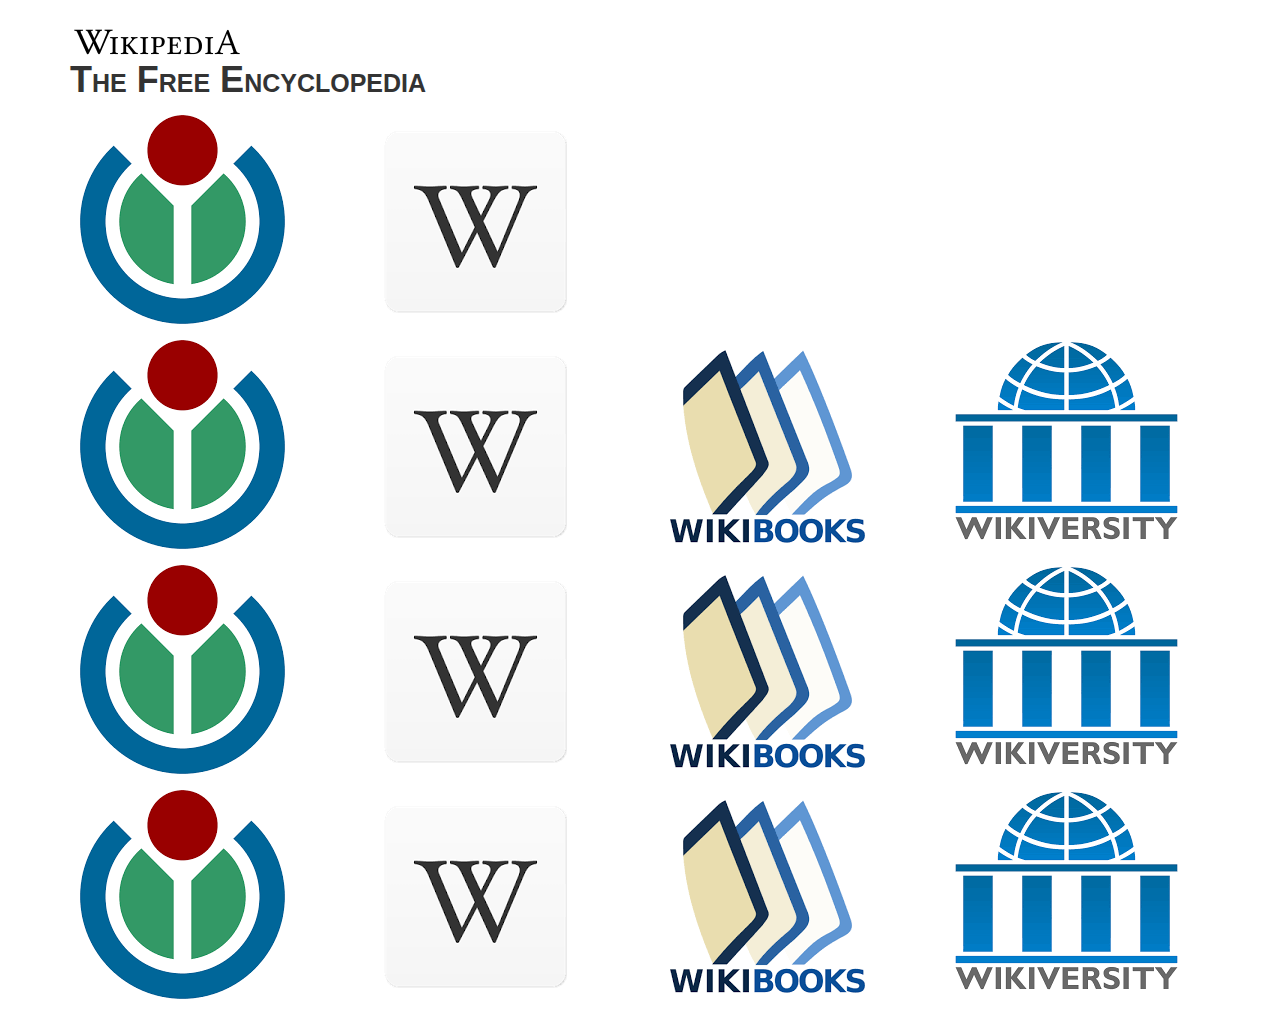
<file: index.html>
<!DOCTYPE html>
<head>
<title>Fakipedia</title>
<link rel="stylesheet" href="https://maxcdn.bootstrapcdn.com/bootstrap/3.3.7/css/bootstrap.min.css" integrity="sha384-BVYiiSIFeK1dGmJRAkycuHAHRg32OmUcww7on3RYdg4Va+PmSTsz/K68vbdEjh4u" crossorigin="anonymous">
<link href="css/style.css">

</head>
<body>
  <div class="container">
    <h1 class="central-textlogo" style="font-variant: small-caps" alt="WikipediA" title="Wikipedia">
<img src="images/Wikipedia_wordmark.png"><br>
<strong>The Free Encyclopedia</strong>
</h1></div>
<div class="container">
   <div class="row">
      <div class="col-lg-3"><img src="2.png"></div>
      <div class="col-lg-3"><img src="3.png"></div>
      <!-- <div class="col-lg-3"><img src="4.png"></div>
      <div class="col-lg-3"><img src="5.png"></div> -->
    </div>
    <div class="row">
      <div class="col-lg-3"><img src="2.png"></div>
      <div class="col-lg-3"><img src="3.png"></div>
      <div class="col-lg-3"><img src="4.png"></div>
      <div class="col-lg-3"><img src="5.png"></div>
    </div>
    <div class="row">
      <div class="col-lg-3"><img src="2.png"></div>
      <div class="col-lg-3"><img src="3.png"></div>
      <div class="col-lg-3"><img src="4.png"></div>
      <div class="col-lg-3"><img src="5.png"></div>
   </div>
   <div class="row">
     <div class="col-lg-3"><img src="2.png"></div>
     <div class="col-lg-3"><img src="3.png"></div>
     <div class="col-lg-3"><img src="4.png"></div>
     <div class="col-lg-3"><img src="5.png"></div>
   </div>
  </div>
</body>
</html>
</file>
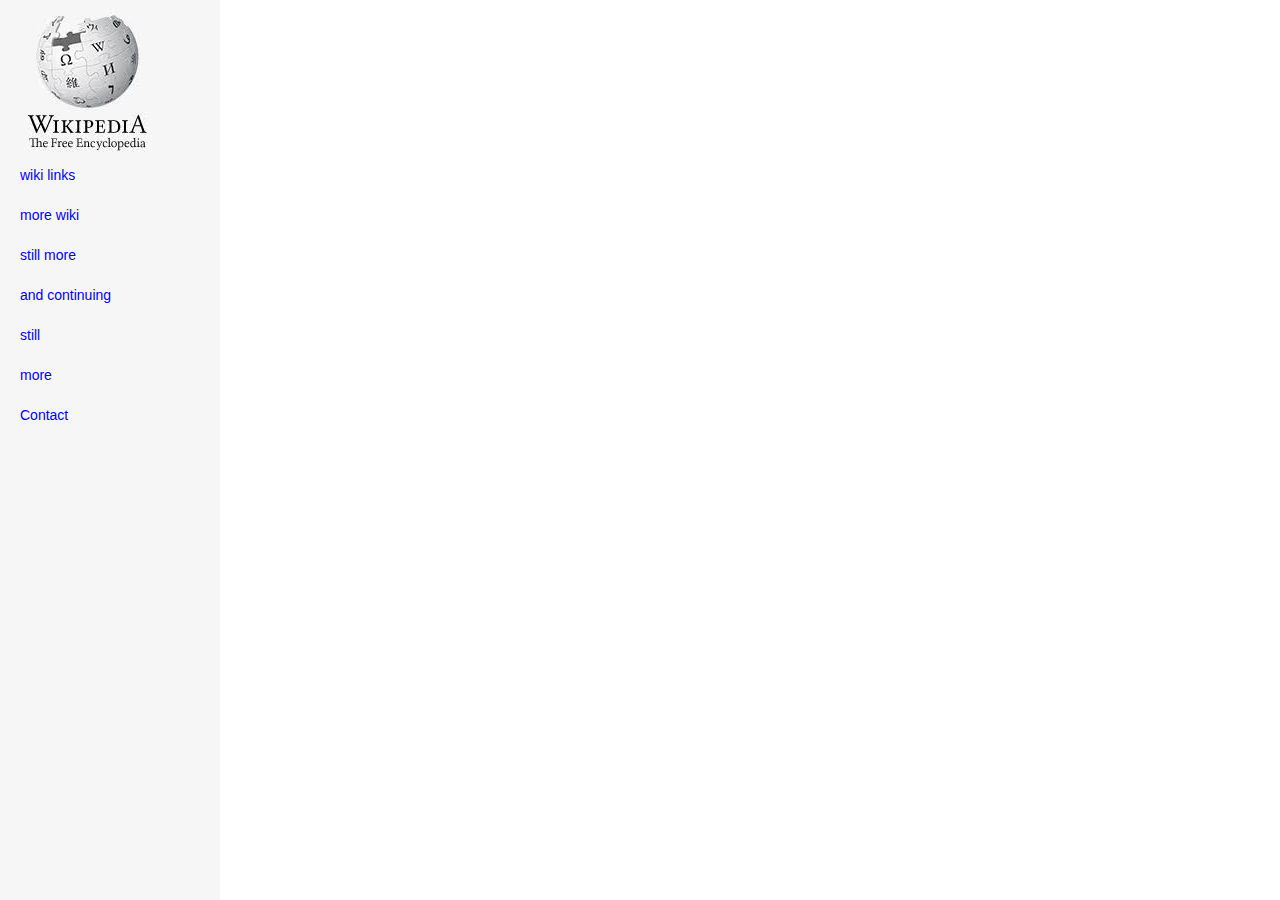
<file: fakipage.html>
<!DOCTYPE html>
<html lang="en">
<head>
<!-- this is our dropdown, hidden -->
    <meta charset="utf-8">
    <meta http-equiv="X-UA-Compatible" content="IE=edge">
    <meta name="viewport" content="width=device-width, shrink-to-fit=no, initial-scale=1">
    <meta name="description" content="">
    <meta name="author" content="">


    <link href="css/bootstrap.min.css" rel="stylesheet">

    <!-- Custom CSS -->
    <link href="css/simple-sidebar.css" rel="stylesheet">


</head>

<body>

    <div id="wrapper" class="toggled">

        <!-- Sidebar -->
        <div id="sidebar-wrapper">
            <ul class="sidebar-nav">
                <li class="sidebar-brand">
                    <a href="#">

                      <img src="images/wikiglobe.jpg">

                    </a>
                </li>
                <li>
                    <a href="#">wiki links</a>
                </li>
                <li>
                    <a href="#">more wiki</a>
                </li>
                <li>
                    <a href="#">still more</a>
                </li>
                <li>
                    <a href="#">and continuing</a>
                </li>
                <li>
                    <a href="#">still</a>
                </li>
                <li>
                    <a href="#">more</a>
                </li>
                <li>
                    <a href="#">Contact</a>
                </li>
            </ul>
        </div>
        <!-- /#sidebar-wrapper -->

        <!-- Page Content -->
        <div id="page-content-wrapper">
            <div class="container-fluid">
                <div class="row">
                    <div class="col-lg-12">
                    </div>
                </div>
            </div>
        </div>

    </div>

</body>

</html>
</file>
<file: css/style.css>
.central-textlogo{
  text-align: center;
}

.tinylogos{
  size: 15vw;
}
</file>
<file: css/simple-sidebar.css>
/*!
 * Start Bootstrap - Simple Sidebar (http://startbootstrap.com/)
 * Copyright 2013-2016 Start Bootstrap
 * Licensed under MIT (https://github.com/BlackrockDigital/startbootstrap/blob/gh-pages/LICENSE)
 */

 body {
    overflow-x: hidden;
 }

#wrapper.toggled {
    padding-left: 250px;
}
/*this is where we change sidebar appearance */
#sidebar-wrapper {
    z-index: 1000;
    position: fixed;
    left: 250px;
    width: 200;
    height: 100%;
    margin-left: -250px;
    overflow-y: auto;
    background: #F6F6F6;
    -webkit-transition: all 0.5s ease;
    -moz-transition: all 0.5s ease;
    -o-transition: all 0.5s ease;
    transition: all 0.5s ease;
}

#wrapper.toggled #sidebar-wrapper {
    width: 220px;
}

/* Sidebar Styles */

.sidebar-nav {
    position: absolute;
    top: 0;
    width: 220px;
    margin: 0;
    padding: 0;
    list-style: none;
}

.sidebar-nav li {
    text-indent: 20px;
    line-height: 40px;
}

.sidebar-nav li a {
    display: block;
    text-decoration: none;
    color: blue;          /*this is text color*/
}

.sidebar-nav li a:hover {     /*this is highlight hover*/
    text-decoration: underline;
}

.sidebar-nav li a:active,
.sidebar-nav li a:focus {
    text-decoration: none;
}

.sidebar-nav > .sidebar-brand {
    /*height: 65px;*/
    font-size: 18px;
    line-height: 60px;
}

.sidebar-nav > .sidebar-brand a {
    color: #999999;
}

.sidebar-nav > .sidebar-brand a:hover {
    color: #fff;
    background: none;
}

@media(min-width:768px) {

    #wrapper.toggled {
        padding-left: 250px;
    }

    #sidebar-wrapper {
        width: 0;
    }

    #wrapper.toggled #sidebar-wrapper {
        width: 220px;
    }

    #page-content-wrapper {
        padding: 20px;
        position: relative;
    }

    #wrapper.toggled #page-content-wrapper {
        position: relative;
        margin-right: 0;
    }
}
</file>
